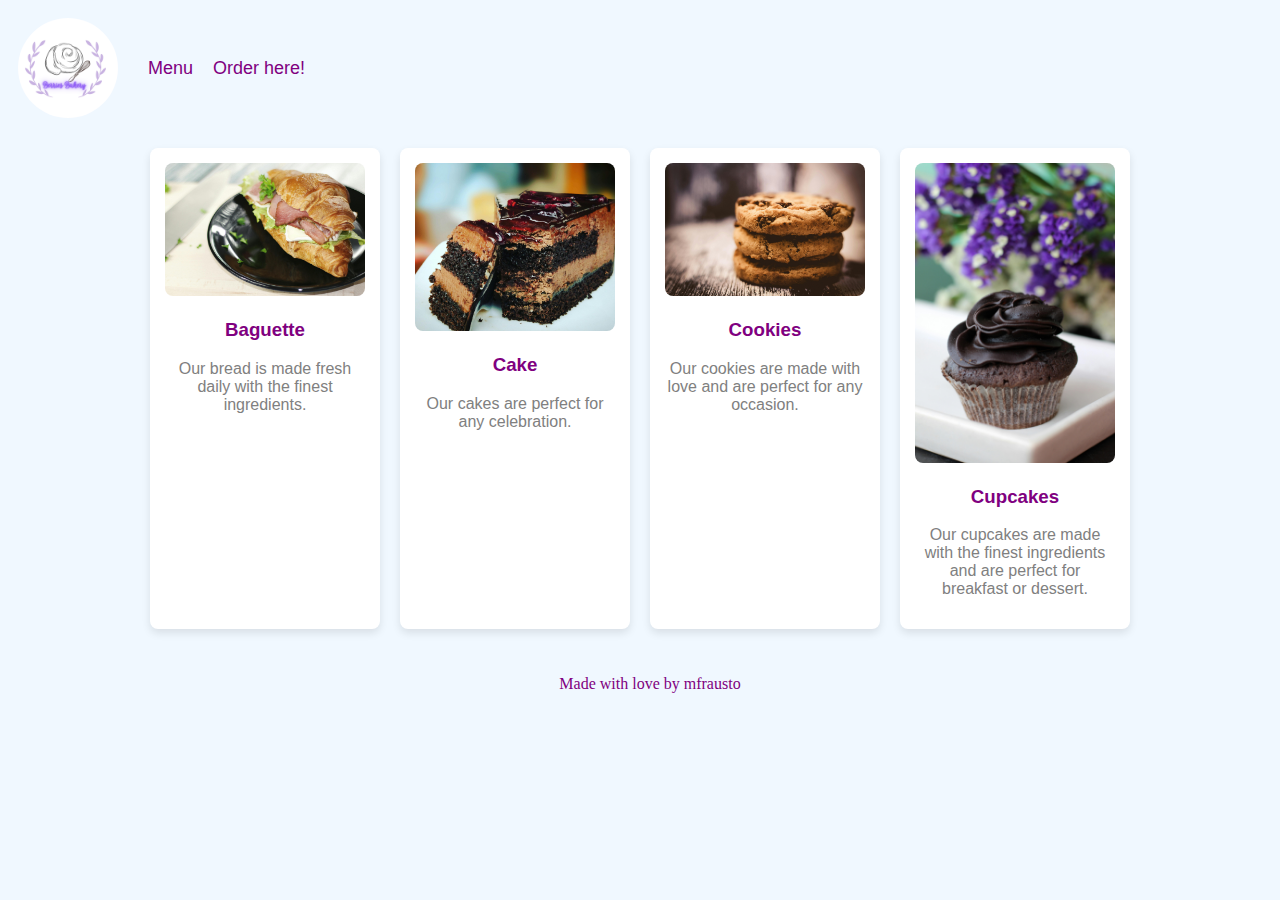
<file: index.html>
<!DOCTYPE html>
<html lang="en">

<head>
    <meta charset="UTF-8">
    <meta name="viewport" content="width=device-width, initial-scale=1.0">
    <title>Berries Bakery</title>
    <link rel="stylesheet" href="style.css">
</head>

<body>
    <header>
        <nav>
            <div class="nav-container">
                <img src="assets/Berries Bakery.png" alt="Berries Bakery" id="header-img">
                <ul class="nav-links">
                    <li><a href="index.html">Menu</a></li>
                    <li><a href="order-form.html">Order here!</a></li>
                </ul>
            </div>
        </nav>
    </header>

    <div class="menu-cards">
        <div>
            <img src="assets/baguette.jpg" alt="Bread">
            <h3>Baguette</h3>
            <p>Our bread is made fresh daily with the finest ingredients.</p>
        </div>
        <div>
            <img src="assets/cake.jpg" alt="Cake">
            <h3>Cake</h3>
            <p>Our cakes are perfect for any celebration.</p>
        </div>
        <div>
            <img src="assets/cookies.jpg" alt="Cookies">
            <h3>Cookies</h3>
            <p>Our cookies are made with love and are perfect for any occasion.</p>
        </div>
        <div>
            <img src="assets/cupcakes.jpg" alt="Pastries" height="50px">
            <h3>Cupcakes</h3>
            <p>Our cupcakes are made with the finest ingredients and are perfect for breakfast or dessert.</p>
        </div>
    </div>
</body>
<footer>
    <p>Made with love by mfrausto</p>
</footer>
</html>
</file>
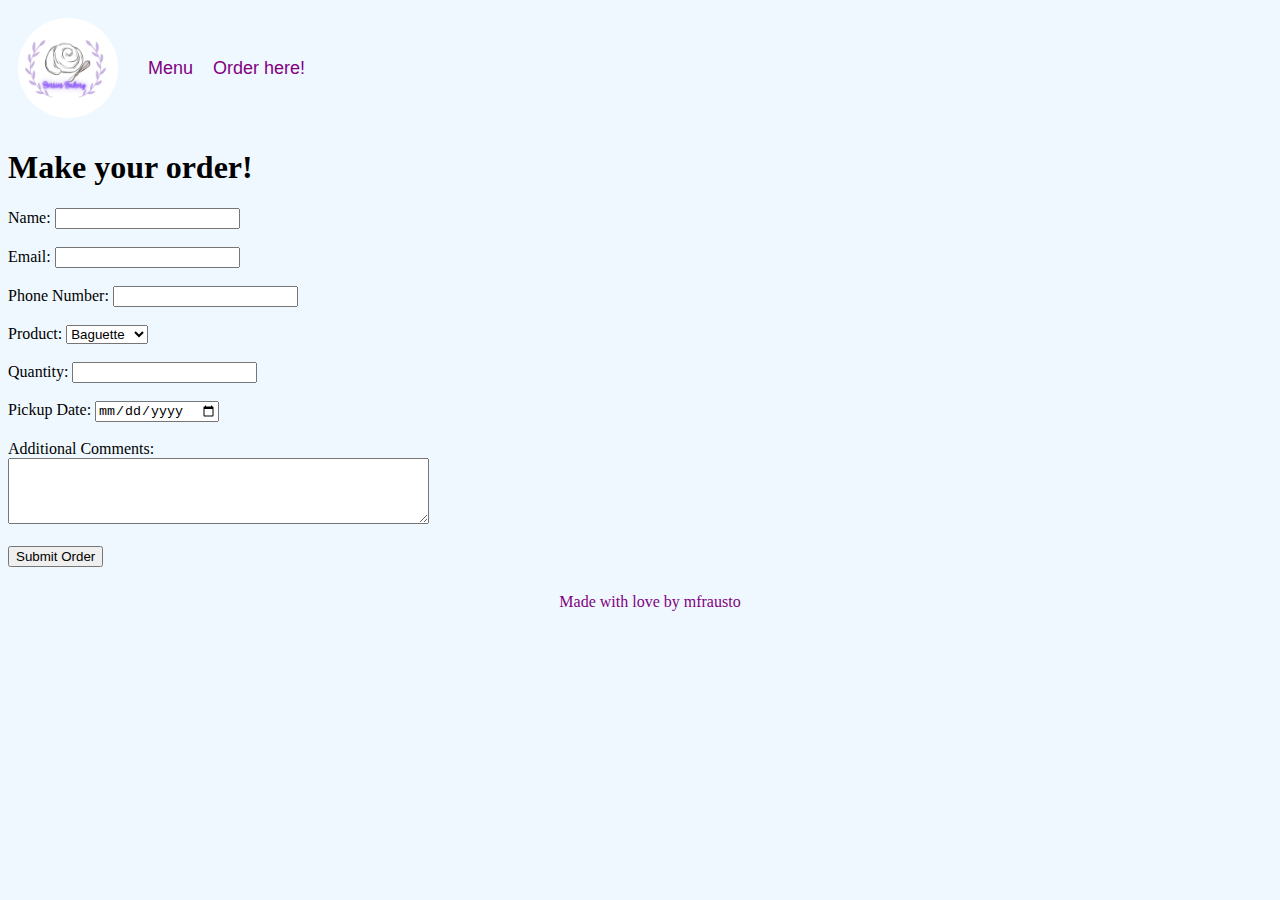
<file: order-form.html>
<!DOCTYPE html>
<html lang="en">

<head>
    <meta charset="UTF-8">
    <meta name="viewport" content="width=device-width, initial-scale=1.0">
    <link rel="stylesheet" href="style.css">
    <title>Make your order</title>
</head>

<body>
    <header>
        <nav>
            <div class="nav-container">
                <img src="assets/Berries Bakery.png" alt="Berries Bakery" id="header-img">
                <ul class="nav-links">
                    <li><a href="index.html">Menu</a></li>
                    <li><a href="order-form.html">Order here!</a></li>
                </ul>
            </div>
        </nav>
    </header>
    <h1>Make your order!</h1>
    <form action="/submit-order" method="post">
        <label for="name">Name:</label>
        <input type="text" id="name" name="name" required><br><br>

        <label for="email">Email:</label>
        <input type="email" id="email" name="email" required><br><br>

        <label for="phone">Phone Number:</label>
        <input type="tel" id="phone" name="phone" required><br><br>

        <label for="product">Product:</label>
        <select id="product" name="product" required>
            <option value="baguette">Baguette</option>
            <option value="cake">Cake</option>
            <option value="cookies">Cookies</option>
            <option value="cupcakes">Cupcakes</option>
        </select><br><br>

        <label for="quantity">Quantity:</label>
        <input type="number" id="quantity" name="quantity" min="1" required><br><br>

        <label for="date">Pickup Date:</label>
        <input type="date" id="date" name="date" required><br><br>

        <label for="comments">Additional Comments:</label><br>
        <textarea id="comments" name="comments" rows="4" cols="50"></textarea><br><br>

        <input type="submit" value="Submit Order">
    </form>
</body>
<footer>
    <p>Made with love by mfrausto</p>
</footer>
</html>
</file>
<file: style.css>
#header-img {
    border-radius: 50%;
    margin: 10px;
    height: 100px;
    width: auto;
}

body {
    background-color: aliceblue;
}

.nav-container {
    display: flex;
    align-items: center;
    gap: 20px;
}

.nav-links {
    list-style-type: none;
    padding: 0;
    display: flex;
    gap: 20px;
    font-family: 'Segoe UI', Tahoma, Geneva, Verdana, sans-serif;
    font-size: large;
    margin: 0;
}

.nav-links a {
    text-decoration: none;
    color: purple;
}

.nav-links a:hover {
    color: skyblue;
}

.menu-cards {
    display: flex;
    flex-wrap: wrap;
    justify-content: center;
    gap: 20px;
    padding: 20px;
}

.menu-cards div {
    width: 200px;
    text-align: center;
    padding: 15px;
    box-shadow: 0px 4px 8px rgba(0, 0, 0, 0.1);
    border-radius: 8px;
    background-color: white;
}

.menu-cards img {
    width: 100%;
    height: auto;
    border-radius: 8px;
}

.menu-cards h3 {
    color: purple;
    font-family: 'Segoe UI', Tahoma, Geneva, Verdana, sans-serif;
}

.menu-cards p {
    font-family: 'Segoe UI', Tahoma, Geneva, Verdana, sans-serif;
    color: gray;
}

footer {
    color: purple;
    padding: 10px;
    text-align: center;
    width: 100%;
}
</file>
